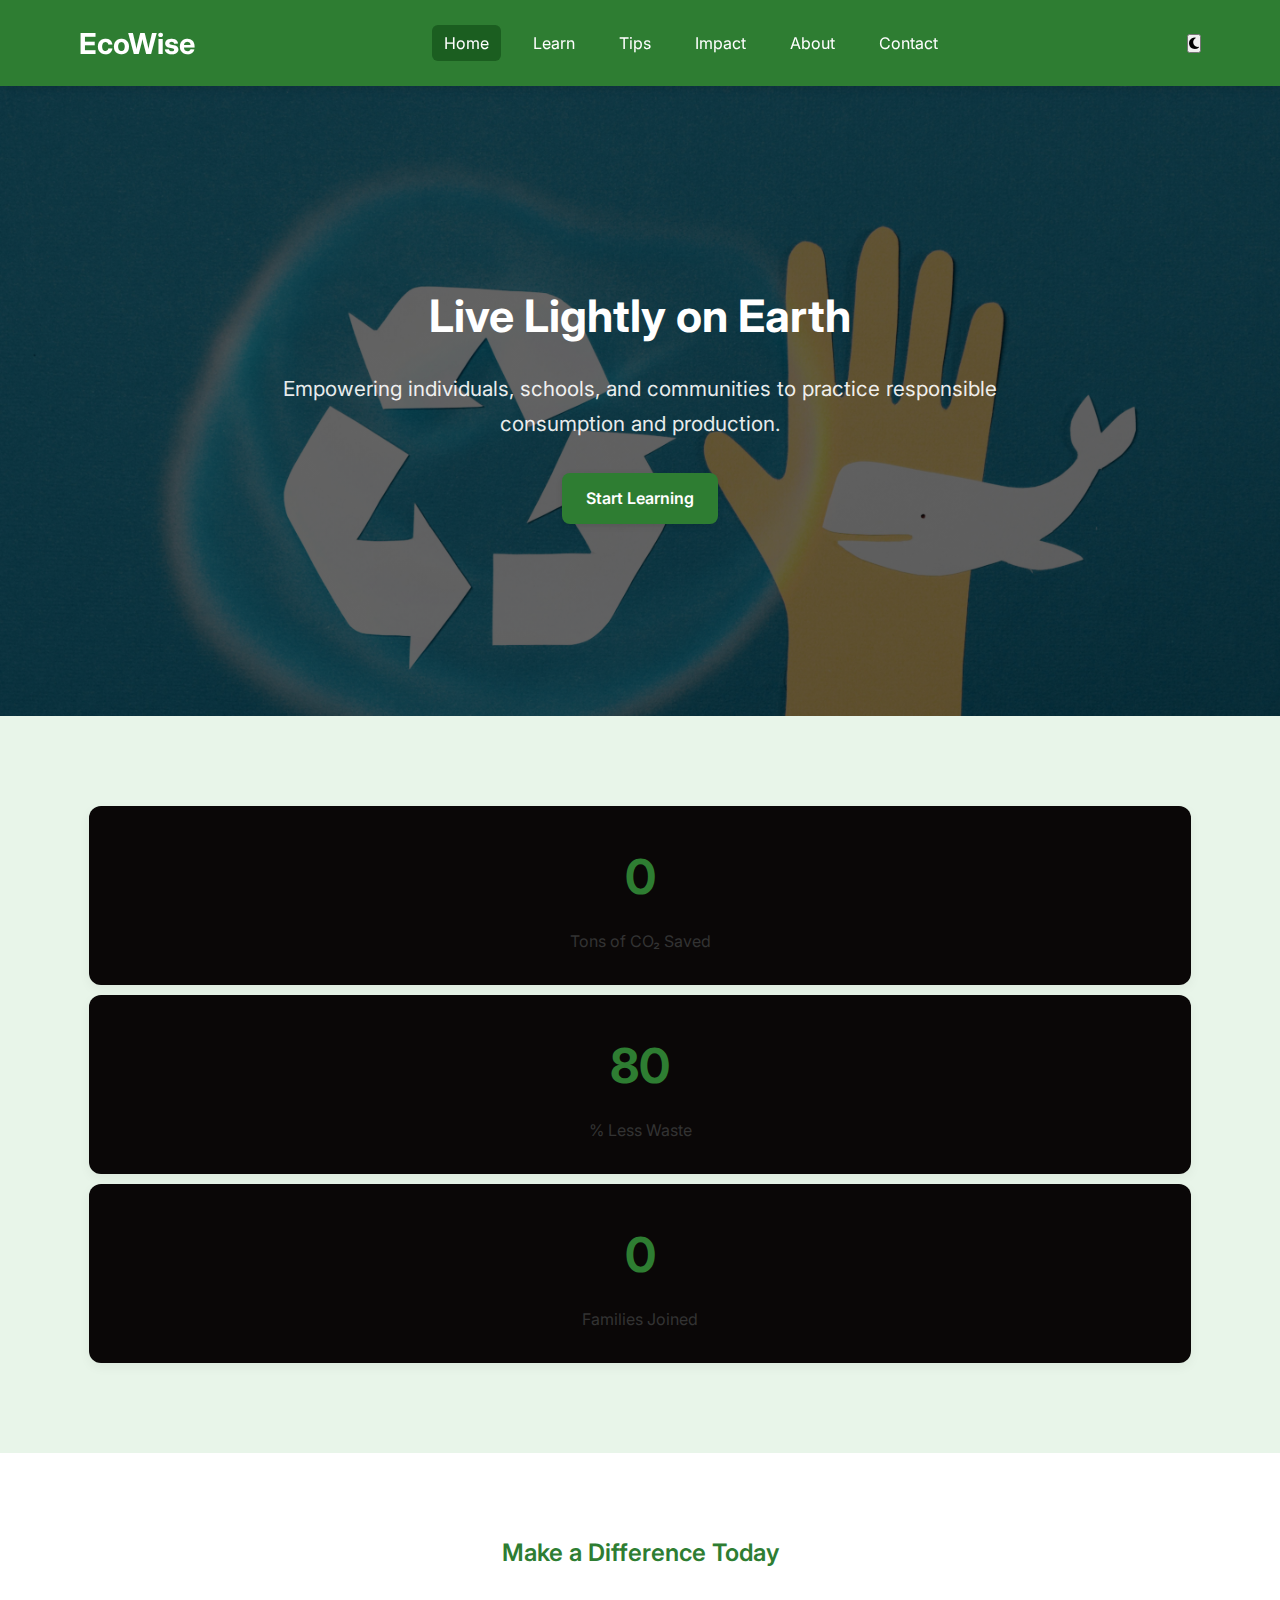
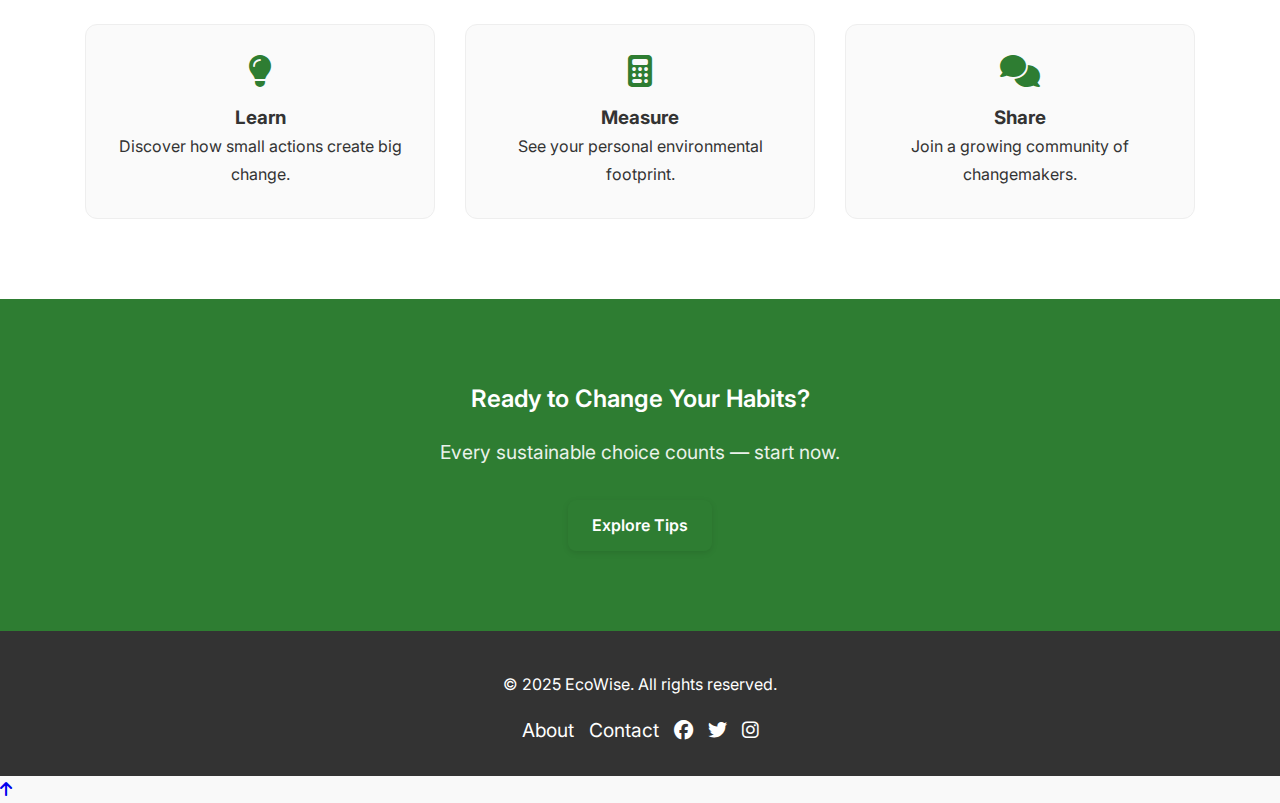
<file: index.html>
<!DOCTYPE html>
<html lang="en">
<head>
  <meta charset="UTF-8" />
  <meta name="viewport" content="width=device-width, initial-scale=1.0"/>
  <title>EcoWise | Sustainable Living for All</title>
  <link rel="stylesheet" href="css/style.css" />
  <link rel="stylesheet" href="css/responsive.css" />
  <link rel="stylesheet" href="https://cdnjs.cloudflare.com/ajax/libs/font-awesome/6.5.0/css/all.min.css" />
</head>
<body id="top">

  <!-- Header -->
  <header class="header">
    <div class="container">
      <h1><a href="index.html" class="logo">EcoWise</a></h1>
      <nav class="nav" id="mainNav">
        <ul>
          <li><a href="index.html" class="active">Home</a></li>
          <li><a href="learn.html">Learn</a></li>
          <li><a href="tips.html">Tips</a></li>
          <li><a href="impact.html">Impact</a></li>
          <li><a href="about.html">About</a></li>
          <li><a href="contact.html">Contact</a></li>
        </ul>
      </nav>
      <button class="hamburger" onclick="toggleMenu()">☰</button>
      <button id="darkModeToggle"><i class="fas fa-moon"></i></button>
    </div>
  </header>

  <!-- Hero Section -->
  <section class="hero">
    <div class="container">
      <h2>Live Lightly on Earth</h2>
      <p>Empowering individuals, schools, and communities to practice responsible consumption and production.</p>
      <a href="learn.html" class="btn">Start Learning</a>
    </div>
  </section>

  <!-- Stats with Animation -->
  <section class="stats">
    <div class="container">
      <div class="stat-box">
        <h3 class="counter" data-target="1200000">0</h3>
        <p>Tons of CO₂ Saved</p>
      </div>
      <div class="stat-box">
        <h3 class="counter" data-target="80">80</h3>
        <p>% Less Waste</p>
      </div>
      <div class="stat-box">
        <h3 class="counter" data-target="50000">0</h3>
        <p>Families Joined</p>
      </div>
    </div>
  </section>

  <!-- Features -->
  <section class="features">
    <div class="container">
      <h2>Make a Difference Today</h2>
      <div class="feature-row">
        <div class="feature">
          <i class="fas fa-lightbulb fa-2x"></i>
          <h3>Learn</h3>
          <p>Discover how small actions create big change.</p>
        </div>
        <div class="feature">
          <i class="fas fa-calculator fa-2x"></i>
          <h3>Measure</h3>
          <p>See your personal environmental footprint.</p>
        </div>
        <div class="feature">
          <i class="fas fa-comments fa-2x"></i>
          <h3>Share</h3>
          <p>Join a growing community of changemakers.</p>
        </div>
      </div>
    </div>
  </section>

  <!-- CTA -->
  <section class="cta">
    <div class="container">
      <h2>Ready to Change Your Habits?</h2>
      <p>Every sustainable choice counts — start now.</p>
      <a href="tips.html" class="btn">Explore Tips</a>
    </div>
  </section>

  <!-- Footer -->
  <footer>
    <div class="container">
      <p>&copy; 2025 EcoWise. All rights reserved.</p>
      <ul>
        <li><a href="about.html">About</a></li>
        <li><a href="contact.html">Contact</a></li>
        <li><a href="#"><i class="fab fa-facebook"></i></a></li>
        <li><a href="#"><i class="fab fa-twitter"></i></a></li>
        <li><a href="#"><i class="fab fa-instagram"></i></a></li>
      </ul>
    </div>
  </footer>

  <a href="#top" id="backToTop"><i class="fas fa-arrow-up"></i></a>

  <script src="js/script.js"></script>
</body>
</html>
</file>
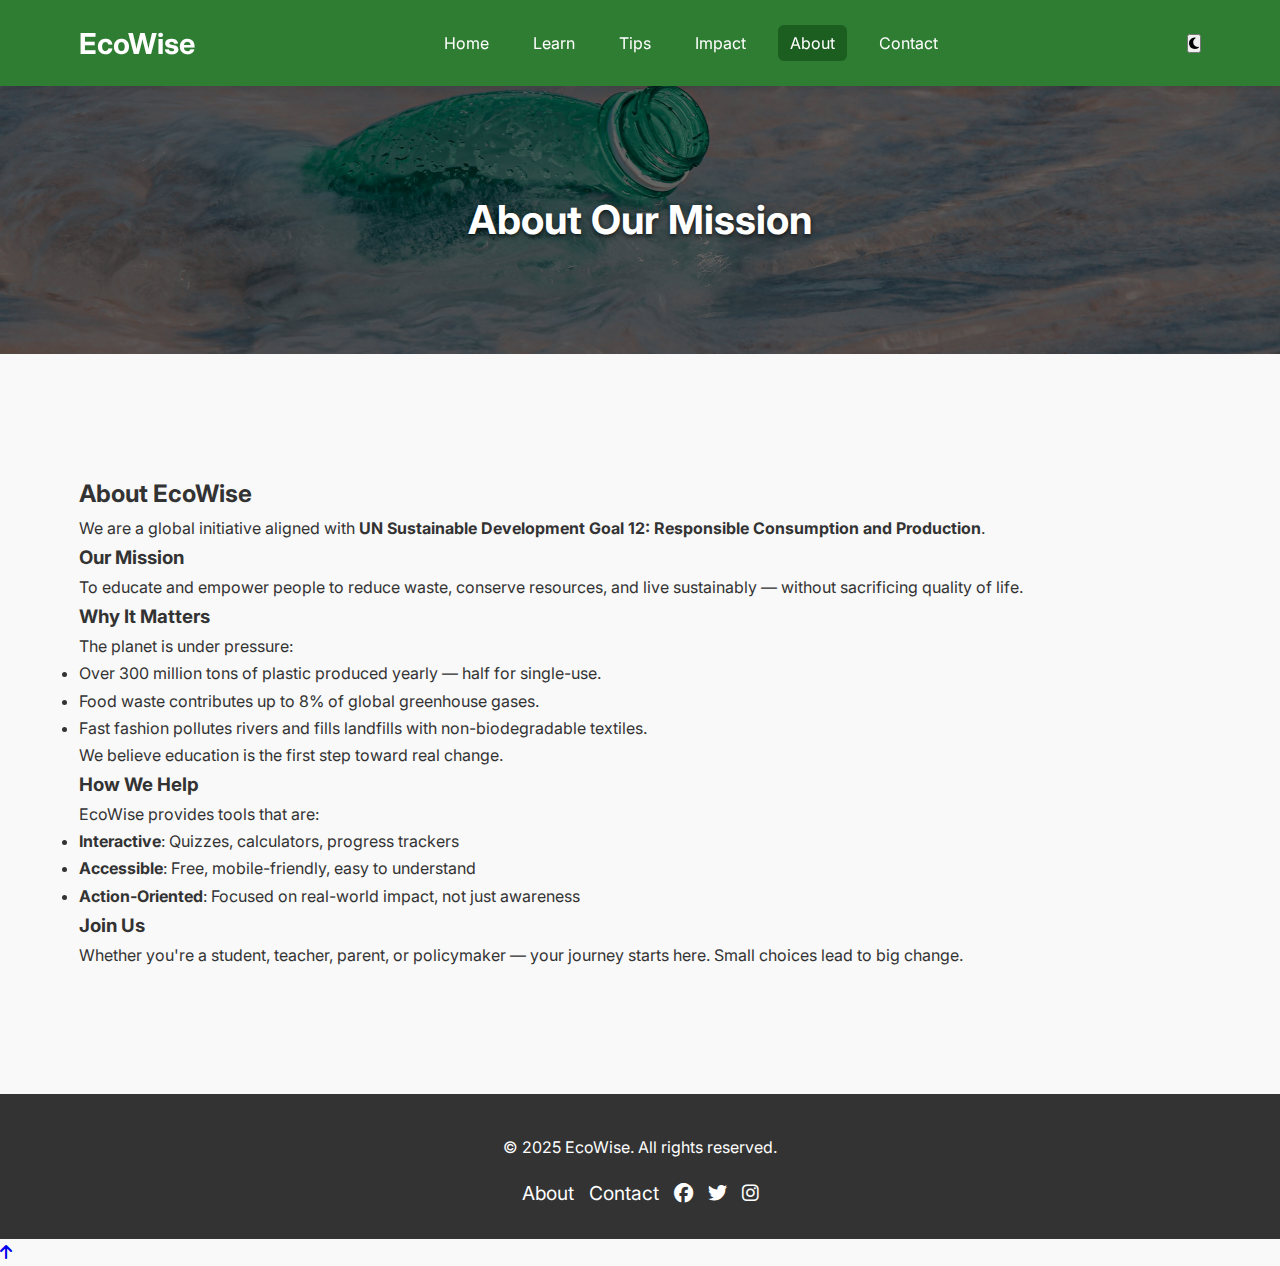
<file: about.html>
<!DOCTYPE html>
<html lang="en">
<head>
  <meta charset="UTF-8" />
  <meta name="viewport" content="width=device-width, initial-scale=1.0"/>
  <title>About Us | EcoWise</title>
  <link rel="stylesheet" href="css/style.css" />
  <link rel="stylesheet" href="css/responsive.css" />
  <link rel="stylesheet" href="https://cdnjs.cloudflare.com/ajax/libs/font-awesome/6.5.0/css/all.min.css" />
  
  
</head>
<body>

  <!-- Header -->
  <header class="header">
    <div class="container">
      <h1><a href="index.html" class="logo">EcoWise</a></h1>
      <nav class="nav" id="mainNav">
        <ul>
          <li><a href="index.html">Home</a></li>
          <li><a href="learn.html">Learn</a></li>
          <li><a href="tips.html">Tips</a></li>
          <li><a href="impact.html">Impact</a></li>
          <li><a href="about.html" class="active">About</a></li>
          <li><a href="contact.html">Contact</a></li>
        </ul>
      </nav>
      <button class="hamburger" onclick="toggleMenu()">☰</button>
      <button id="darkModeToggle"><i class="fas fa-moon"></i></button>
    </div>
  </header>

  <!-- Hero Section with Your Image -->
  <section class="hero-small">
    <div class="container">
      <h2>About Our Mission</h2>
    </div>
  </section>

  <!-- Main Content -->
  <main class="main">
    <div class="container">
      <h2>About EcoWise</h2>
      <p>We are a global initiative aligned with <strong>UN Sustainable Development Goal 12: Responsible Consumption and Production</strong>.</p>

      <h3>Our Mission</h3>
      <p>To educate and empower people to reduce waste, conserve resources, and live sustainably — without sacrificing quality of life.</p>

      <h3>Why It Matters</h3>
      <p>The planet is under pressure:</p>
      <ul>
        <li>Over 300 million tons of plastic produced yearly — half for single-use.</li>
        <li>Food waste contributes up to 8% of global greenhouse gases.</li>
        <li>Fast fashion pollutes rivers and fills landfills with non-biodegradable textiles.</li>
      </ul>
      <p>We believe education is the first step toward real change.</p>

      <h3>How We Help</h3>
      <p>EcoWise provides tools that are:</p>
      <ul>
        <li><strong>Interactive</strong>: Quizzes, calculators, progress trackers</li>
        <li><strong>Accessible</strong>: Free, mobile-friendly, easy to understand</li>
        <li><strong>Action-Oriented</strong>: Focused on real-world impact, not just awareness</li>
      </ul>

      <h3>Join Us</h3>
      <p>Whether you're a student, teacher, parent, or policymaker — your journey starts here. Small choices lead to big change.</p>
    </div>
  </main>

  <!-- Footer -->
  <footer>
    <div class="container">
      <p>&copy; 2025 EcoWise. All rights reserved.</p>
      <ul>
        <li><a href="about.html">About</a></li>
        <li><a href="contact.html">Contact</a></li>
        <li><a href="#"><i class="fab fa-facebook"></i></a></li>
        <li><a href="#"><i class="fab fa-twitter"></i></a></li>
        <li><a href="#"><i class="fab fa-instagram"></i></a></li>
      </ul>
    </div>
  </footer>

  <!-- Back to Top Button -->
  <a href="#top" id="backToTop"><i class="fas fa-arrow-up"></i></a>

  <!-- JavaScript -->
  <script src="js/script.js"></script>
</body>
</html>
</file>
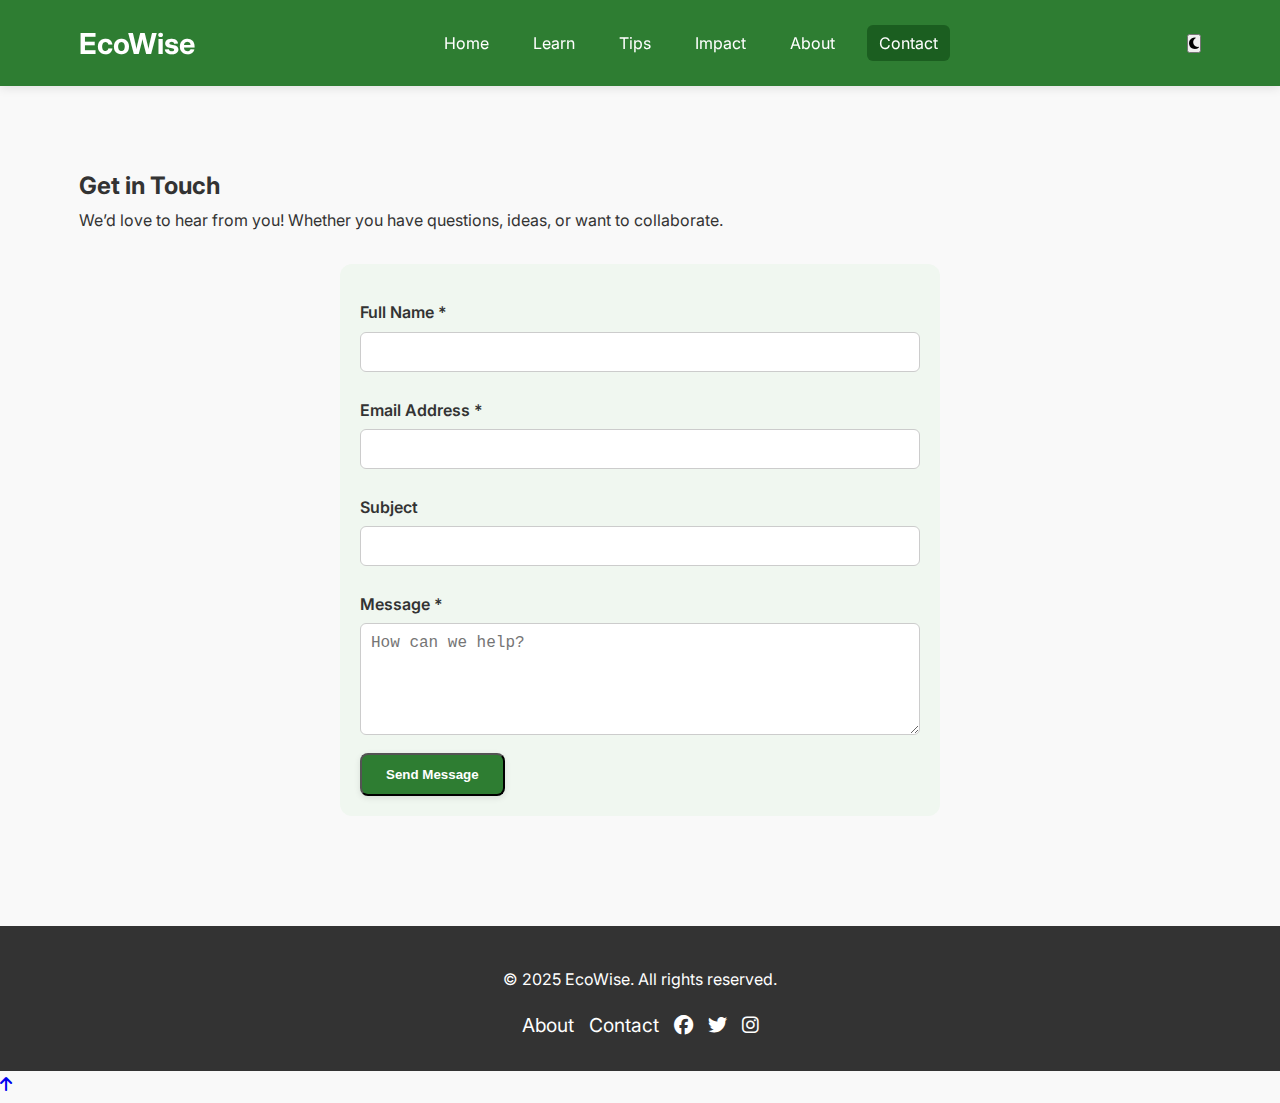
<file: contact.html>
<!DOCTYPE html>
<html lang="en">
<head>
  <meta charset="UTF-8" />
  <meta name="viewport" content="width=device-width, initial-scale=1.0"/>
  <title>Contact Us | EcoWise</title>
  <link rel="stylesheet" href="css/style.css" />
  <link rel="stylesheet" href="css/responsive.css" />
  <link rel="stylesheet" href="https://cdnjs.cloudflare.com/ajax/libs/font-awesome/6.5.0/css/all.min.css" />
</head>
<body>

  <header class="header">
    <div class="container">
      <h1><a href="index.html" class="logo">EcoWise</a></h1>
      <nav class="nav" id="mainNav">
        <ul>
          <li><a href="index.html">Home</a></li>
          <li><a href="learn.html">Learn</a></li>
          <li><a href="tips.html">Tips</a></li>
          <li><a href="impact.html">Impact</a></li>
          <li><a href="about.html">About</a></li>
          <li><a href="contact.html" class="active">Contact</a></li>
        </ul>
      </nav>
      <button class="hamburger" onclick="toggleMenu()">☰</button>
      <button id="darkModeToggle"><i class="fas fa-moon"></i></button>
    </div>
  </header>

  <main class="main">
    <div class="container">
      <h2>Get in Touch</h2>
      <p>We’d love to hear from you! Whether you have questions, ideas, or want to collaborate.</p>

      <form id="contactForm">
        <label for="name">Full Name *</label>
        <input type="text" id="name" name="name" required />

        <label for="email">Email Address *</label>
        <input type="email" id="email" name="email" required />

        <label for="subject">Subject</label>
        <input type="text" id="subject" name="subject" />

        <label for="message">Message *</label>
        <textarea id="message" name="message" rows="5" placeholder="How can we help?" required></textarea>

        <button type="submit" class="btn">Send Message</button>
      </form>

      <div id="formStatus"></div>
    </div>
  </main>

  <footer>
    <div class="container">
      <p>&copy; 2025 EcoWise. All rights reserved.</p>
      <ul>
        <li><a href="about.html">About</a></li>
        <li><a href="contact.html">Contact</a></li>
        <li><a href="#"><i class="fab fa-facebook"></i></a></li>
        <li><a href="#"><i class="fab fa-twitter"></i></a></li>
        <li><a href="#"><i class="fab fa-instagram"></i></a></li>
      </ul>
    </div>
  </footer>

  <a href="#top" id="backToTop"><i class="fas fa-arrow-up"></i></a>

  <script src="js/script.js"></script>
</body>
</html>
</file>
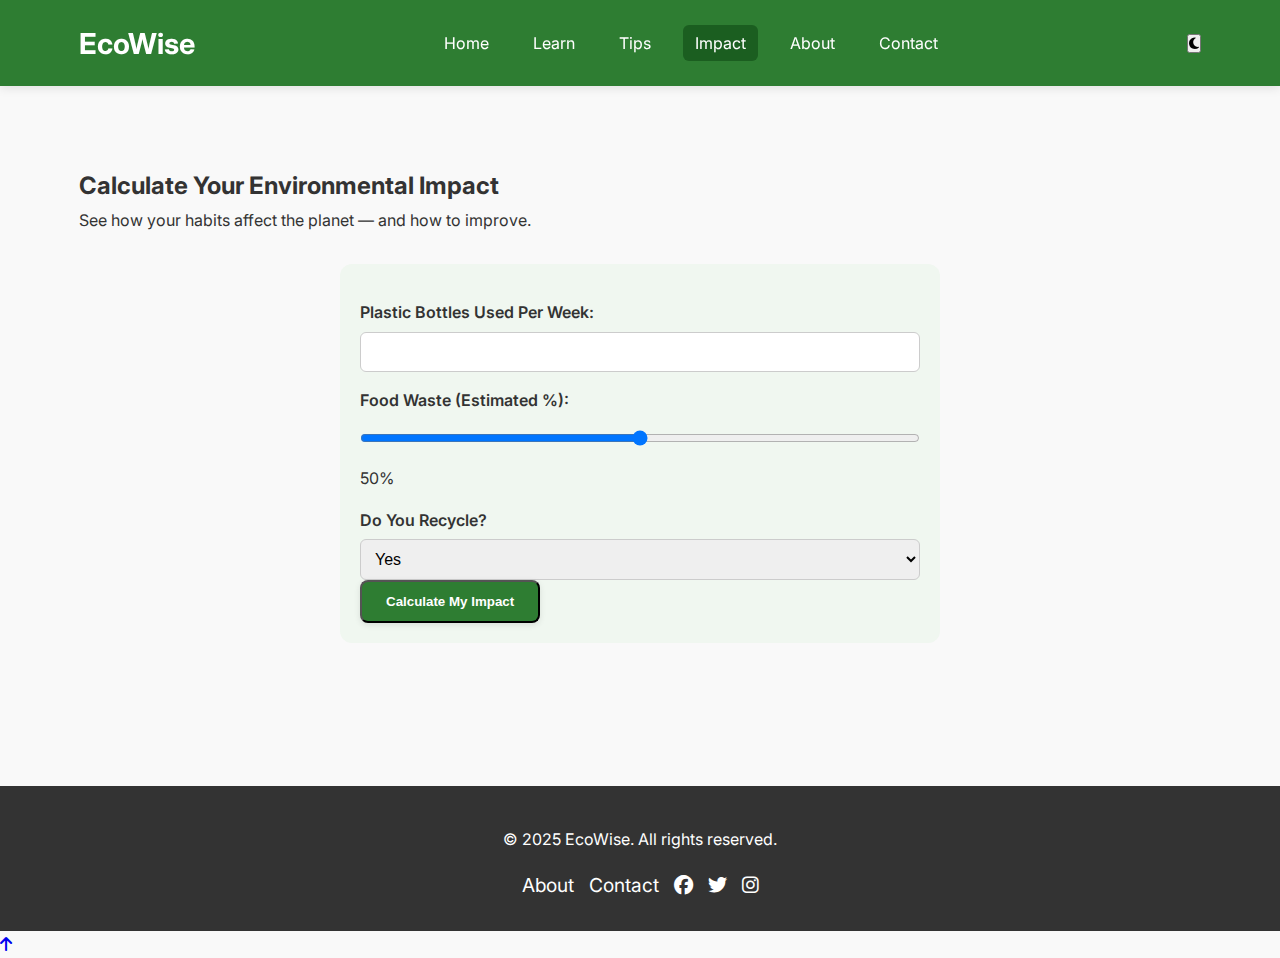
<file: impact.html>
<!DOCTYPE html>
<html lang="en">
<head>
  <meta charset="UTF-8" />
  <meta name="viewport" content="width=device-width, initial-scale=1.0"/>
  <title>Your Impact | EcoWise</title>
  <link rel="stylesheet" href="css/style.css" />
  <link rel="stylesheet" href="css/responsive.css" />
  <link rel="stylesheet" href="https://cdnjs.cloudflare.com/ajax/libs/font-awesome/6.5.0/css/all.min.css" />
</head>
<body>

  <header class="header">
    <div class="container">
      <h1><a href="index.html" class="logo">EcoWise</a></h1>
      <nav class="nav" id="mainNav">
        <ul>
          <li><a href="index.html">Home</a></li>
          <li><a href="learn.html">Learn</a></li>
          <li><a href="tips.html">Tips</a></li>
          <li><a href="impact.html" class="active">Impact</a></li>
          <li><a href="about.html">About</a></li>
          <li><a href="contact.html">Contact</a></li>
        </ul>
      </nav>
      <button class="hamburger" onclick="toggleMenu()">☰</button>
      <button id="darkModeToggle"><i class="fas fa-moon"></i></button>
    </div>
  </header>

  <main class="main">
    <div class="container">
      <h2>Calculate Your Environmental Impact</h2>
      <p>See how your habits affect the planet — and how to improve.</p>

      <form id="impactForm">
        <label>Plastic Bottles Used Per Week:</label>
        <input type="number" id="bottles" min="0" required />

        <label>Food Waste (Estimated %):</label>
        <input type="range" id="foodWaste" min="0" max="100" value="50" />
        <span id="foodWasteValue">50%</span>

        <label>Do You Recycle?</label>
        <select id="recycles">
          <option value="yes">Yes</option>
          <option value="sometimes">Sometimes</option>
          <option value="no">No</option>
        </select>

        <button type="submit" class="btn">Calculate My Impact</button>
      </form>

      <div id="result" class="result-box"></div>
    </div>
  </main>

  <footer>
    <div class="container">
      <p>&copy; 2025 EcoWise. All rights reserved.</p>
      <ul>
        <li><a href="about.html">About</a></li>
        <li><a href="contact.html">Contact</a></li>
        <li><a href="#"><i class="fab fa-facebook"></i></a></li>
        <li><a href="#"><i class="fab fa-twitter"></i></a></li>
        <li><a href="#"><i class="fab fa-instagram"></i></a></li>
      </ul>
    </div>
  </footer>

  <a href="#top" id="backToTop"><i class="fas fa-arrow-up"></i></a>

  <script src="js/script.js"></script>
</body>
</html>
</file>
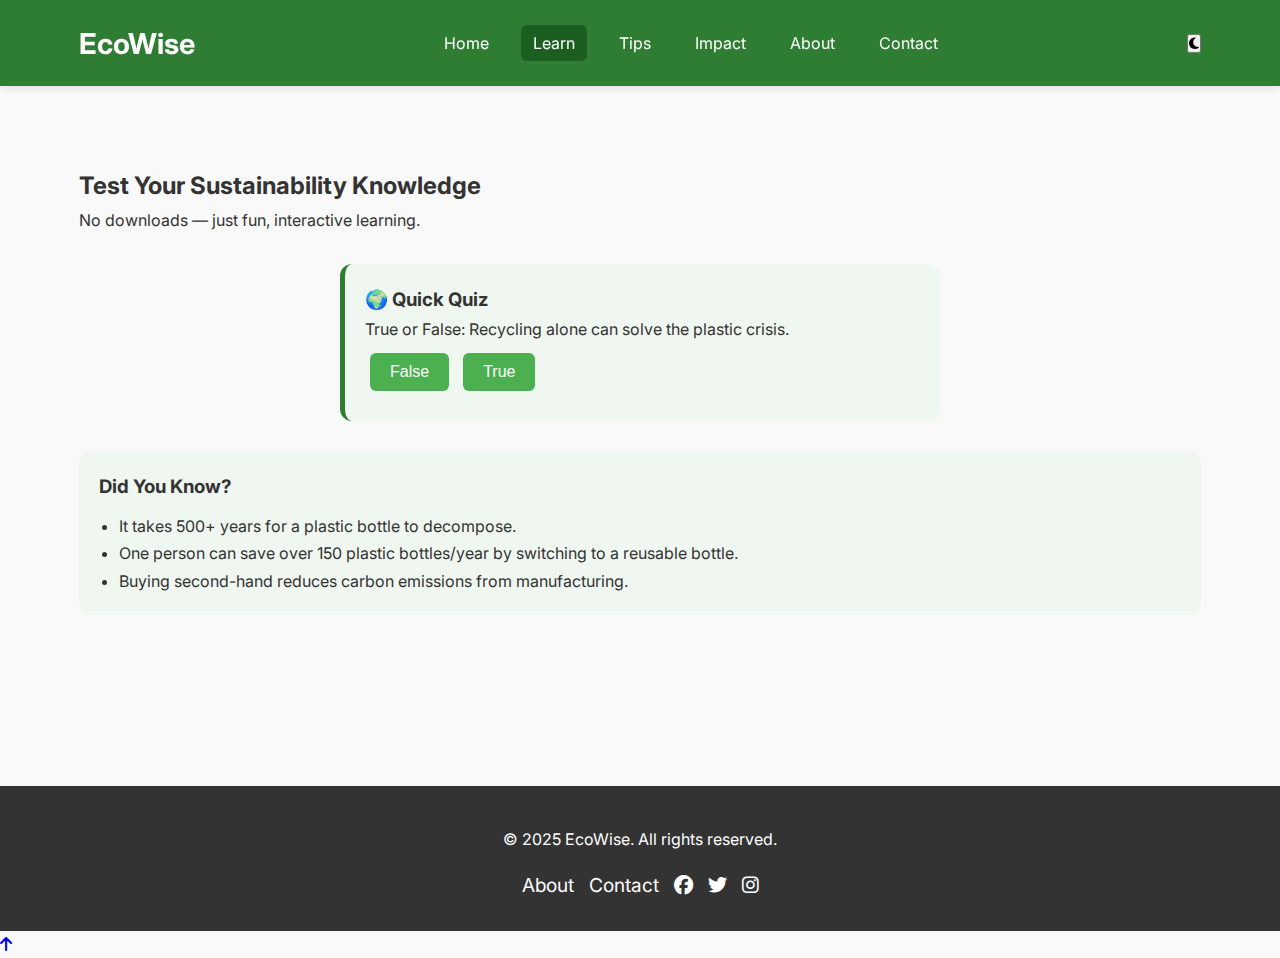
<file: learn.html>
<!DOCTYPE html>
<html lang="en">
<head>
  <meta charset="UTF-8" />
  <meta name="viewport" content="width=device-width, initial-scale=1.0"/>
  <title>Learn | EcoWise</title>
  <link rel="stylesheet" href="css/style.css" />
  <link rel="stylesheet" href="css/responsive.css" />
  <link rel="stylesheet" href="https://cdnjs.cloudflare.com/ajax/libs/font-awesome/6.5.0/css/all.min.css" />
</head>
<body>

  <header class="header">
    <div class="container">
      <h1><a href="index.html" class="logo">EcoWise</a></h1>
      <nav class="nav" id="mainNav">
        <ul>
          <li><a href="index.html">Home</a></li>
          <li><a href="learn.html" class="active">Learn</a></li>
          <li><a href="tips.html">Tips</a></li>
          <li><a href="impact.html">Impact</a></li>
          <li><a href="about.html">About</a></li>
          <li><a href="contact.html">Contact</a></li>
        </ul>
      </nav>
      <button class="hamburger" onclick="toggleMenu()">☰</button>
      <button id="darkModeToggle"><i class="fas fa-moon"></i></button>
    </div>
  </header>

  <main class="main">
    <div class="container">
      <h2>Test Your Sustainability Knowledge</h2>
      <p>No downloads — just fun, interactive learning.</p>

      <!-- True/False Quiz -->
      <div class="quiz-container">
        <h3>🌍 Quick Quiz</h3>
        <p id="question">True or False: Recycling alone can solve the plastic crisis.</p>

        <button class="quiz-btn" onclick="checkAnswer(false)">False</button>
        <button class="quiz-btn" onclick="checkAnswer(true)">True</button>

        <div id="quizFeedback" class="result-box"></div>
      </div>

      <!-- Infographic -->
      <div class="infographic">
        <h3>Did You Know?</h3>
        <ul>
          <li>It takes 500+ years for a plastic bottle to decompose.</li>
          <li>One person can save over 150 plastic bottles/year by switching to a reusable bottle.</li>
          <li>Buying second-hand reduces carbon emissions from manufacturing.</li>
        </ul>
      </div>
    </div>
  </main>

  <footer>
    <div class="container">
      <p>&copy; 2025 EcoWise. All rights reserved.</p>
      <ul>
        <li><a href="about.html">About</a></li>
        <li><a href="contact.html">Contact</a></li>
        <li><a href="#"><i class="fab fa-facebook"></i></a></li>
        <li><a href="#"><i class="fab fa-twitter"></i></a></li>
        <li><a href="#"><i class="fab fa-instagram"></i></a></li>
      </ul>
    </div>
  </footer>

  <a href="#top" id="backToTop"><i class="fas fa-arrow-up"></i></a>

  <script src="js/script.js"></script>
</body>
</html>
</file>
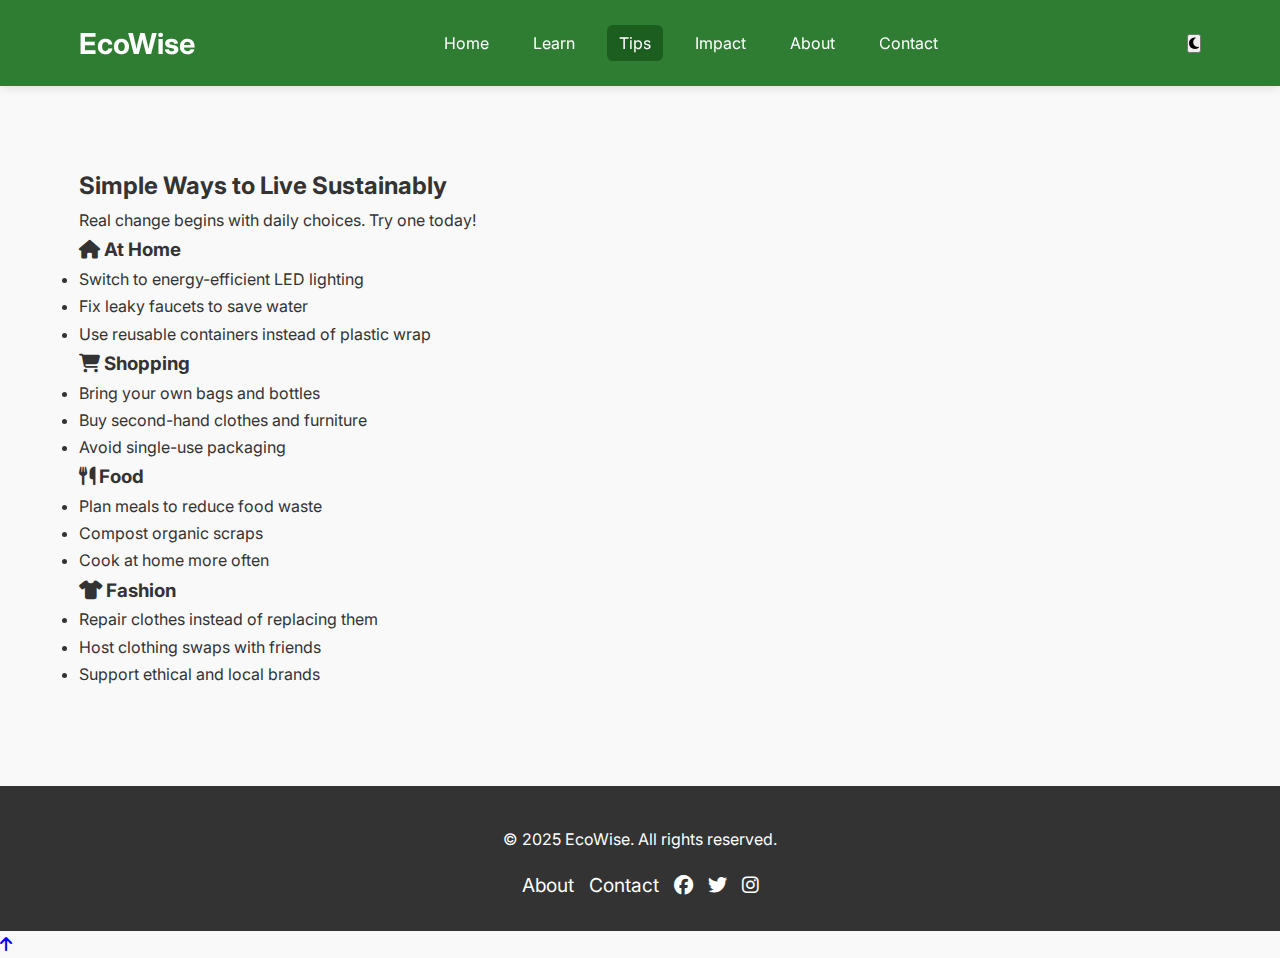
<file: tips.html>
<!DOCTYPE html>
<html lang="en">
<head>
  <meta charset="UTF-8" />
  <meta name="viewport" content="width=device-width, initial-scale=1.0"/>
  <title>Sustainable Tips | EcoWise</title>
  <link rel="stylesheet" href="css/style.css" />
  <link rel="stylesheet" href="css/responsive.css" />
  <link rel="stylesheet" href="https://cdnjs.cloudflare.com/ajax/libs/font-awesome/6.5.0/css/all.min.css" />
</head>
<body>

  <header class="header">
    <div class="container">
      <h1><a href="index.html" class="logo">EcoWise</a></h1>
      <nav class="nav" id="mainNav">
        <ul>
          <li><a href="index.html">Home</a></li>
          <li><a href="learn.html">Learn</a></li>
          <li><a href="tips.html" class="active">Tips</a></li>
          <li><a href="impact.html">Impact</a></li>
          <li><a href="about.html">About</a></li>
          <li><a href="contact.html">Contact</a></li>
        </ul>
      </nav>
      <button class="hamburger" onclick="toggleMenu()">☰</button>
      <button id="darkModeToggle"><i class="fas fa-moon"></i></button>
    </div>
  </header>

  <main class="main">
    <div class="container">
      <h2>Simple Ways to Live Sustainably</h2>
      <p>Real change begins with daily choices. Try one today!</p>

      <h3><i class="fas fa-home"></i> At Home</h3>
      <ul>
        <li>Switch to energy-efficient LED lighting</li>
        <li>Fix leaky faucets to save water</li>
        <li>Use reusable containers instead of plastic wrap</li>
      </ul>

      <h3><i class="fas fa-shopping-cart"></i> Shopping</h3>
      <ul>
        <li>Bring your own bags and bottles</li>
        <li>Buy second-hand clothes and furniture</li>
        <li>Avoid single-use packaging</li>
      </ul>

      <h3><i class="fas fa-utensils"></i> Food</h3>
      <ul>
        <li>Plan meals to reduce food waste</li>
        <li>Compost organic scraps</li>
        <li>Cook at home more often</li>
      </ul>

      <h3><i class="fas fa-tshirt"></i> Fashion</h3>
      <ul>
        <li>Repair clothes instead of replacing them</li>
        <li>Host clothing swaps with friends</li>
        <li>Support ethical and local brands</li>
      </ul>
    </div>
  </main>

  <footer>
    <div class="container">
      <p>&copy; 2025 EcoWise. All rights reserved.</p>
      <ul>
        <li><a href="about.html">About</a></li>
        <li><a href="contact.html">Contact</a></li>
        <li><a href="#"><i class="fab fa-facebook"></i></a></li>
        <li><a href="#"><i class="fab fa-twitter"></i></a></li>
        <li><a href="#"><i class="fab fa-instagram"></i></a></li>
      </ul>
    </div>
  </footer>

  <a href="#top" id="backToTop"><i class="fas fa-arrow-up"></i></a>

  <script src="js/script.js"></script>
</body>
</html>
</file>
<file: css/style.css>
@import url('https://fonts.googleapis.com/css2?family=Inter:wght@400;500;600;700&display=swap');

* {
  margin: 0;
  padding: 0;
  box-sizing: border-box;
}

body {
  font-family: 'Inter', sans-serif;
  line-height: 1.7;
  color: #333;
  background-color: #f9f9f9;
  transition: background-color 0.4s ease, color 0.4s ease;
}

.container {
  width: 90%;
  max-width: 1200px;
  margin: 0 auto;
  padding: 0 15px;
}

/* Header & Navigation */
.header {
  background: #2e7d32;
  color: white;
  padding: 1rem 0;
  position: sticky;
  top: 0;
  z-index: 100;
  box-shadow: 0 2px 10px rgba(0,0,0,0.1);
}

.header .container {
  display: flex;
  justify-content: space-between;
  align-items: center;
}

.logo {
  color: white;
  text-decoration: none;
  font-size: 1.8rem;
  font-weight: 700;
}

.nav ul {
  list-style: none;
  display: flex;
  gap: 20px;
}

.nav li a {
  color: white;
  text-decoration: none;
  padding: 8px 12px;
  border-radius: 6px;
  transition: background 0.3s ease;
}

.nav a:hover, .nav a.active {
  background: #1b5e20;
}

.hamburger {
  display: none;
  background: none;
  border: none;
  color: white;
  font-size: 1.5rem;
  cursor: pointer;
  padding: 5px;
}

/* Buttons */
.btn {
  display: inline-block;
  background: #2e7d32;
  color: white;
  padding: 12px 24px;
  text-decoration: none;
  border-radius: 8px;
  font-weight: 600;
  transition: all 0.3s ease;
  box-shadow: 0 2px 6px rgba(0,0,0,0.1);
}

.btn:hover {
  background: #1b5e20;
  transform: translateY(-2px);
  box-shadow: 0 4px 12px rgba(0,0,0,0.15);
}

/* Hero Section */
.hero {
  background: linear-gradient(rgba(0, 0, 0, 0.6), rgba(0, 0, 0, 0.6)), 
              url('../images/logo.jpg') no-repeat center/cover;
  color: white;
  text-align: center;
  padding: 140px 20px;
  min-height: 70vh;
  display: flex;
  flex-direction: column;
  justify-content: center;
  position: relative;
  animation: fadeIn 1.5s ease-in-out;
}

@keyframes fadeIn {
  from { opacity: 0; transform: translateY(20px); }
  to   { opacity: 1; transform: translateY(0); }
}

.hero h2 {
  font-size: 2.8rem;
  margin-bottom: 1rem;
  font-weight: 700;
}

.hero p {
  font-size: 1.3rem;
  max-width: 800px;
  margin: 0 auto 2rem;
  opacity: 0.9;
}

/* Small Hero for About Page */
.hero-small {
  background: linear-gradient(rgba(0, 0, 0, 0.6), rgba(0, 0, 0, 0.6)), 
              url('../images/recycle.jpg') center/cover;
  color: white;
  text-align: center;
  padding: 100px 20px;
  position: relative;
  margin-bottom: 40px;
}

.hero-small h2 {
  font-size: 2.5rem;
  font-weight: 700;
  text-shadow: 0 2px 5px rgba(0,0,0,0.7);
  display: inline-block;
}

/* Stats Section */
.stats {
  padding: 80px 0;
  background: #e8f5e9;
  text-align: center;
}

.stat-box {
  padding: 30px;
  border-radius: 12px;
  background: rgb(10, 7, 7);
  box-shadow: 0 4px 12px rgba(0,0,0,0.05);
  margin: 10px;
}

.stat-box h3 {
  font-size: 3rem;
  color: #2e7d32;
  margin-bottom: 10px;
  font-weight: 700;
}

/* Features */
.features {
  padding: 80px 0;
  background: white;
}

.features h2 {
  text-align: center;
  margin-bottom: 50px;
  color: #2e7d32;
  font-weight: 600;
}

.feature-row {
  display: flex;
  gap: 30px;
  flex-wrap: wrap;
  justify-content: center;
}

.feature {
  flex: 1;
  min-width: 280px;
  max-width: 350px;
  text-align: center;
  padding: 30px;
  border: 1px solid #eee;
  border-radius: 12px;
  transition: all 0.3s ease;
  background: #fafafa;
}

.feature:hover {
  transform: translateY(-8px);
  box-shadow: 0 12px 24px rgba(0,0,0,0.12);
  border-color: #2e7d32;
}

.feature i {
  color: #2e7d32;
  margin-bottom: 15px;
}

/* Quiz & Learn Page */
.quiz-container {
  max-width: 600px;
  margin: 30px auto;
  padding: 20px;
  background: #f0f7f0;
  border-radius: 12px;
  border-left: 5px solid #2e7d32;
}

.quiz-btn {
  margin: 10px 5px;
  padding: 10px 20px;
  font-size: 1rem;
  border: none;
  border-radius: 6px;
  background: #4caf50;
  color: white;
  cursor: pointer;
  transition: background 0.3s;
}

.quiz-btn:hover {
  background: #388e3c;
}

.infographic {
  background: #f0f7f0;
  padding: 20px;
  border-radius: 12px;
  margin-top: 30px;
}

.infographic ul {
  margin-left: 20px;
  margin-top: 10px;
}

/* Impact Form */
#impactForm {
  max-width: 600px;
  margin: 30px auto;
  padding: 20px;
  background: #f0f7f0;
  border-radius: 12px;
}

#impactForm label {
  display: block;
  margin: 15px 0 5px;
  font-weight: 600;
}

#impactForm input, #impactForm select {
  width: 100%;
  padding: 10px;
  border: 1px solid #ccc;
  border-radius: 6px;
  font-size: 1rem;
}

/* Contact Form */
#contactForm {
  max-width: 600px;
  margin: 30px auto;
  padding: 20px;
  background: #f0f7f0;
  border-radius: 12px;
}

#contactForm label {
  display: block;
  margin: 15px 0 5px;
  font-weight: 600;
}

#contactForm input, #contactForm textarea {
  width: 100%;
  padding: 10px;
  border: 1px solid #ccc;
  border-radius: 6px;
  font-size: 1rem;
  margin-bottom: 10px;
}

/* Result Box (Impact, Feedback) */
.result-box {
  margin-top: 20px;
  padding: 20px;
  background: #e8f5e9;
  border-left: 5px solid #2e7d32;
  border-radius: 8px;
  display: none;
}

/* CTA Section */
.cta {
  background: #2e7d32;
  color: white;
  text-align: center;
  padding: 80px 20px;
}

.cta h2 {
  margin-bottom: 1rem;
  font-weight: 600;
}

.cta p {
  font-size: 1.2rem;
  opacity: 0.9;
  max-width: 700px;
  margin: 0 auto 2rem;
}

/* Main Content */
.main {
  padding: 80px 0;
  min-height: calc(100vh - 200px);
}

/* Footer */
footer {
  background: #333;
  color: white;
  text-align: center;
  padding: 40px 0 20px;
}

footer p {
  margin-bottom: 15px;
}

footer ul {
  list-style: none;
  margin: 10px 0;
  display: flex;
  justify-content: center;
  gap: 15px;
}

footer li a {
  color: white;
  text-decoration: none;
  font-size: 1.2rem;
  transition: color 0.3s;
}

footer li a:hover {
  color: #4caf50;
}
</file>
<file: css/responsive.css>
/* Mobile Menu */
@media (max-width: 768px) {
  .nav {
    position: absolute;
    top: 100%;
    left: 0;
    width: 100%;
    background: #2e7d32;
    overflow: hidden;
    max-height: 0;
    transition: max-height 0.4s ease-in-out;
  }

  .nav.active {
    max-height: 300px;
  }

  .nav ul {
    flex-direction: column;
    padding: 10px 0;
  }

  .hamburger {
    display: block;
  }

  /* Typography */
  .hero h2 {
    font-size: 2.2rem;
  }

  .hero p {
    font-size: 1.1rem;
  }

  .features h2 {
    font-size: 1.8rem;
  }

  .feature-row {
    flex-direction: column;
    align-items: center;
  }

  .feature {
    max-width: 100%;
    margin-bottom: 20px;
  }

  .cta h2 {
    font-size: 1.8rem;
  }
}

/* Dark Mode Styles */
body.dark-mode {
  background-color: #1a1a1a;
  color: #e0e0e0;
}

body.dark-mode .header,
body.dark-mode footer,
body.dark-mode .stats,
body.dark-mode .cta,
body.dark-mode .quiz-container,
body.dark-mode #impactForm,
body.dark-mode #contactForm,
body.dark-mode .infographic {
  background: #2d3748 !important;
  color: #e0e0e0;
}

body.dark-mode .feature {
  background: #1f2937;
  border: 1px solid #4a5568;
  color: #e0e0e0;
}

body.dark-mode .feature i {
  color: #48bb78;
}

body.dark-mode .btn {
  background: #48bb78;
}

body.dark-mode .btn:hover {
  background: #38a169;
}

body.dark-mode .result-box {
  background: #2d3748;
  border-left-color: #48bb78;
  color: #e0e0e0;
}

body.dark-mode .quiz-btn {
  background: #38a169;
}

body.dark-mode .quiz-btn:hover {
  background: #2f855a;
}

body.dark-mode footer {
  background: #1a202c;
}

body.dark-mode input,
body.dark-mode textarea,
body.dark-mode select {
  background: #2d3748;
  border-color: #a0aec0;
  color: #e0e0e0;
}
</file>
